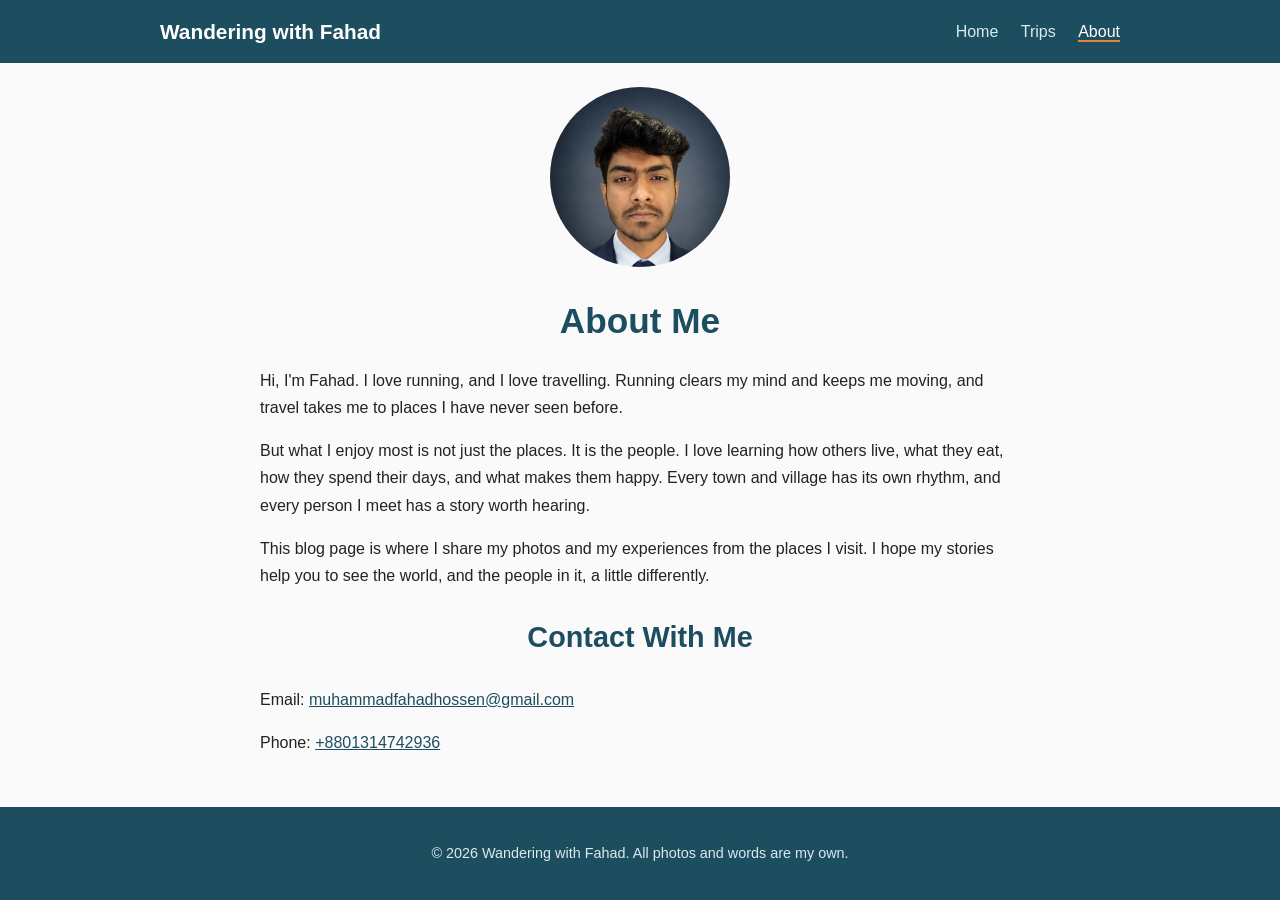
<file: about.html>
<!DOCTYPE html>
<html lang="en">
<head>
  <meta charset="UTF-8">
  <meta name="viewport" content="width=device-width, initial-scale=1.0">
  <title>About | Wandering with Fahad</title>
  <link rel="stylesheet" href="style.css">
</head>
<body>

  <header class="site-header">
    <div class="container header-inner">
      <a class="logo" href="index.html">Wandering with Fahad</a>
      <nav>
        <a href="index.html">Home</a>
        <a href="trips.html">Trips</a>
        <a href="about.html" class="active">About</a>
      </nav>
    </div>
  </header>

  <main class="container">
    <div class="article" style="text-align:center;">

      <img class="about-photo" src="images/FAHAD02.jpeg" alt="Photo of Fahad">

      <h1>About Me</h1>

      <p style="text-align:left;">
        Hi, I'm Fahad. I love running, and I love travelling. Running clears my mind and keeps me
        moving, and travel takes me to places I have never seen before.
      
      </p>

      <p style="text-align:left;">
        But what I enjoy most is not just the places. It is the people. I love learning how others
        live, what they eat, how they spend their days, and what makes them happy. Every town and
        village has its own rhythm, and every person I meet has a story worth hearing.
      </p>

       <p style="text-align:left;">
        This blog page is where I share my photos and my experiences from the places I visit. I hope my
        stories help you to see the world, and the people in it, a little differently.
       </p>

      <h2>Contact With Me</h2>
      <p>Email: <a href="mailto:muhammadfahadhossen@gmail.com">muhammadfahadhossen@gmail.com</a></p>
      <p>Phone: <a href="tel:+8801314742936">+8801314742936</a></p>

    </div>
  </main>

  <footer class="site-footer">
    <p>© 2026 Wandering with Fahad. All photos and words are my own.</p>
  </footer>

</body>
</html>
</file>
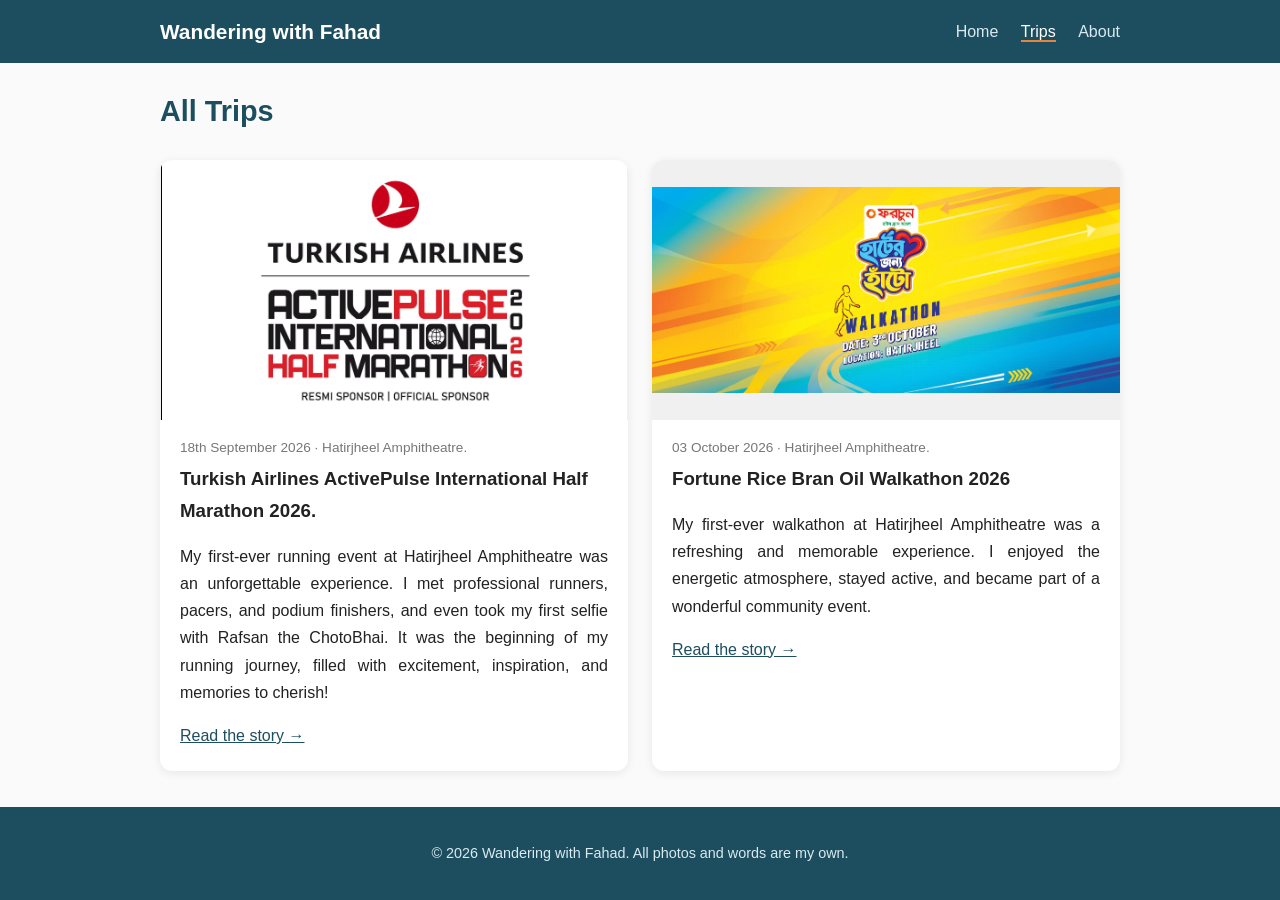
<file: trips.html>
<!DOCTYPE html>
<html lang="en">
<head>
  <meta charset="UTF-8">
  <meta name="viewport" content="width=device-width, initial-scale=1.0">
  <title>All Trips | Wandering with Fahad</title>
  <link rel="stylesheet" href="style.css">
</head>
<body>

  <header class="site-header">
    <div class="container header-inner">
      <a class="logo" href="index.html">Wandering with Fahad</a>
      <nav>
        <a href="index.html">Home</a>
        <a href="trips.html" class="active">Trips</a>
        <a href="about.html">About</a>
      </nav>
    </div>
  </header>

  <main class="container">
    <h2>All Trips</h2>

    <div class="card-grid">

      <article class="card">
        <img src="images/Screenshot 2026-10-20 125600.png" alt="Turkish Airlines ActivePulse International Half Marathon 2026">
        <div class="card-body">
          <p class="meta">18th September 2026 · Hatirjheel Amphitheatre.</p>
          <h3>
            Turkish Airlines ActivePulse International Half Marathon 2026.
          </h3>
          <p>
            My first-ever running event at Hatirjheel Amphitheatre was an unforgettable experience. 
            I met professional runners, pacers, and podium finishers, and even took my first selfie with Rafsan the ChotoBhai. 
            It was the beginning of my running journey, filled with excitement, inspiration, and memories to cherish!
          </p>
          <a href="trip-example.html">Read the story →</a>
        </div>
      </article>

      <article class="card">
        <img src="images/818123033_1730492212410777_3481583547656748939_n.jpg" alt="Fortune Rice Bran Oil Walkathon 2026">
        <div class="card-body">
          <p class="meta">03 October 2026 · Hatirjheel Amphitheatre.</p>
          <h3>Fortune Rice Bran Oil Walkathon 2026</h3>
          <p>
            My first-ever walkathon at Hatirjheel Amphitheatre was a refreshing and memorable experience.
            I enjoyed the energetic atmosphere, stayed active, and became part of a wonderful community event.
          </p>
          <a href="trip-2.html">Read the story →</a>
        </div>
      </article>

      <!-- Copy the <article> block above for every new trip -->

    </div>
  </main>

  <footer class="site-footer">
    <p>© 2026 Wandering with Fahad. All photos and words are my own.</p>
  </footer>

</body>
</html>
</file>
<file: style.css>
/* ---------- Basics ---------- */
:root {
  --main: #1d4e5f;      /* main color: change this to change the whole look */
  --accent: #e8833a;    /* button and link highlight color */
  --bg: #fafafa;
  --text: #222;
  --muted: #777;
}

* { box-sizing: border-box; }

body {
  margin: 0;
  font-family: "Segoe UI", Arial, sans-serif;
  background: var(--bg);
  color: var(--text);
  line-height: 1.7;
}

img { max-width: 100%; display: block; }

a { color: var(--main); }

.container {
  max-width: 1000px;
  margin: 0 auto;
  padding: 0 20px;
}

/* ---------- Header ---------- */
.site-header {
  background: var(--main);
  position: sticky;
  top: 0;
  z-index: 10;
}

.header-inner {
  display: flex;
  justify-content: space-between;
  align-items: center;
  flex-wrap: wrap;
  padding-top: 14px;
  padding-bottom: 14px;
}

.logo {
  color: white;
  font-size: 1.3rem;
  font-weight: bold;
  text-decoration: none;
}

nav a {
  color: #d9eaf0;
  margin-left: 18px;
  text-decoration: none;
}

nav a:hover,
nav a.active {
  color: white;
  border-bottom: 2px solid var(--accent);
}

/* ---------- Hero (big top section) ---------- */
.hero {
  /* Put a photo named hero.jpg in the images folder to use it as the background */
  background:
    linear-gradient(rgba(0,0,0,0.45), rgba(0,0,0,0.45)),
    url("images/hero.jpg") center / cover,
    var(--main);
  color: white;
  text-align: center;
  padding: 90px 20px;
}

.hero h1 {
  font-size: 2.6rem;
  margin: 0 0 6px;
}

.tagline {
  font-size: 1.4rem;
  margin: 0 0 10px;
}

.button {
  display: inline-block;
  margin-top: 16px;
  background: var(--accent);
  color: white;
  padding: 12px 26px;
  border-radius: 30px;
  text-decoration: none;
  font-weight: bold;
}

.button:hover { opacity: 0.9; }

/* ---------- Trip cards ---------- */
main { padding-top: 40px; padding-bottom: 40px; }

h2 { color: var(--main); font-size: 1.8rem; }

.card-grid {
  display: grid;
  grid-template-columns: repeat(auto-fit, minmax(280px, 1fr));
  gap: 24px;
}

.card {
  background: white;
  border-radius: 12px;
  overflow: hidden;
  box-shadow: 0 2px 10px rgba(0,0,0,0.08);
  transition: transform 0.2s;
}

.card:hover { transform: translateY(-4px); }

.card img {
  width: 100%;
  height: 200px;
  object-fit: cover;
  background: #cfdde2;
}

.card-body { padding: 16px 20px 22px; }

.card-body h3 { margin: 4px 0 8px; }

.meta {
  color: var(--muted);
  font-size: 0.85rem;
  margin: 0;
}

/* ---------- Story / article pages ---------- */
.article {
  max-width: 760px;
  margin: 0 auto;
}

.article h1 {
  color: var(--main);
  font-size: 2.2rem;
  margin-bottom: 4px;
}

.article img {
  border-radius: 10px;
  margin: 24px 0 8px;
}

.caption {
  color: var(--muted);
  font-size: 0.9rem;
  text-align: center;
  margin-top: 0;
}

/* Photo gallery */
.gallery {
  display: grid;
  grid-template-columns: repeat(auto-fit, minmax(220px, 1fr));
  gap: 12px;
  margin: 24px 0;
}

.gallery img {
  width: 100%;
  height: 180px;
  object-fit: cover;
  margin: 0;
  border-radius: 8px;
}

.back-link { display: inline-block; margin-top: 20px; }

/* ---------- About page ---------- */
.about-photo {
  width: 180px;
  height: 180px;
  object-fit: cover;
  border-radius: 50%;
  margin: 0 auto 20px;
}

/* ---------- Footer ---------- */
.site-footer {
  background: var(--main);
  color: #d9eaf0;
  text-align: center;
  padding: 20px;
  font-size: 0.9rem;
}

/* ---------- Mobile ---------- */
@media (max-width: 600px) {
  .hero h1 { font-size: 2rem; }
  nav a { margin-left: 12px; }
}

.card img {
  width: 100%;
  height: 260px;
  object-fit: contain;
  background: #f0f0f0;
}
.story-video {
  display: block;
  width: auto;
  max-width: 100%;
  height: auto;
  max-height: 70vh;
  margin: 24px auto 8px;
  background: #000;
  border-radius: 10px;
}
.article p {
  text-align: justify;
  text-justify: inter-word;
  hyphens: auto;
}

.article .caption,
.article .meta {
  text-align: center;
}
.card-body p {
  text-align: justify;
  text-justify: inter-word;
  hyphens: auto;
}

.card-body p.meta {
  text-align: left;
}
.article .about-photo {
  display: block;
  width: 180px;
  height: 180px;
  object-fit: cover;
  object-position: center top;
  border-radius: 50%;
  margin: 24px auto 20px;
}
html {
  height: 100%;
}

body {
  min-height: 100vh;
  display: flex;
  flex-direction: column;
}

main {
  flex: 1 0 auto;
  width: 100%;
}

.site-footer {
  margin-top: auto;
  flex-shrink: 0;
}

.gallery img {
  cursor: zoom-in;
  transition: transform 0.2s;
}

.gallery img:hover {
  transform: scale(1.03);
}

.lightbox {
  display: none;
  position: fixed;
  inset: 0;
  background: rgba(0, 0, 0, 0.9);
  z-index: 1000;
  align-items: center;
  justify-content: center;
  padding: 20px;
}

.lightbox.open {
  display: flex;
}

.lightbox img {
  max-width: 100%;
  max-height: 90vh;
  width: auto;
  height: auto;
  object-fit: contain;
  border-radius: 8px;
}

.lightbox-close {
  position: absolute;
  top: 14px;
  right: 22px;
  background: none;
  border: none;
  color: white;
  font-size: 2.6rem;
  line-height: 1;
  cursor: pointer;
}
</file>
